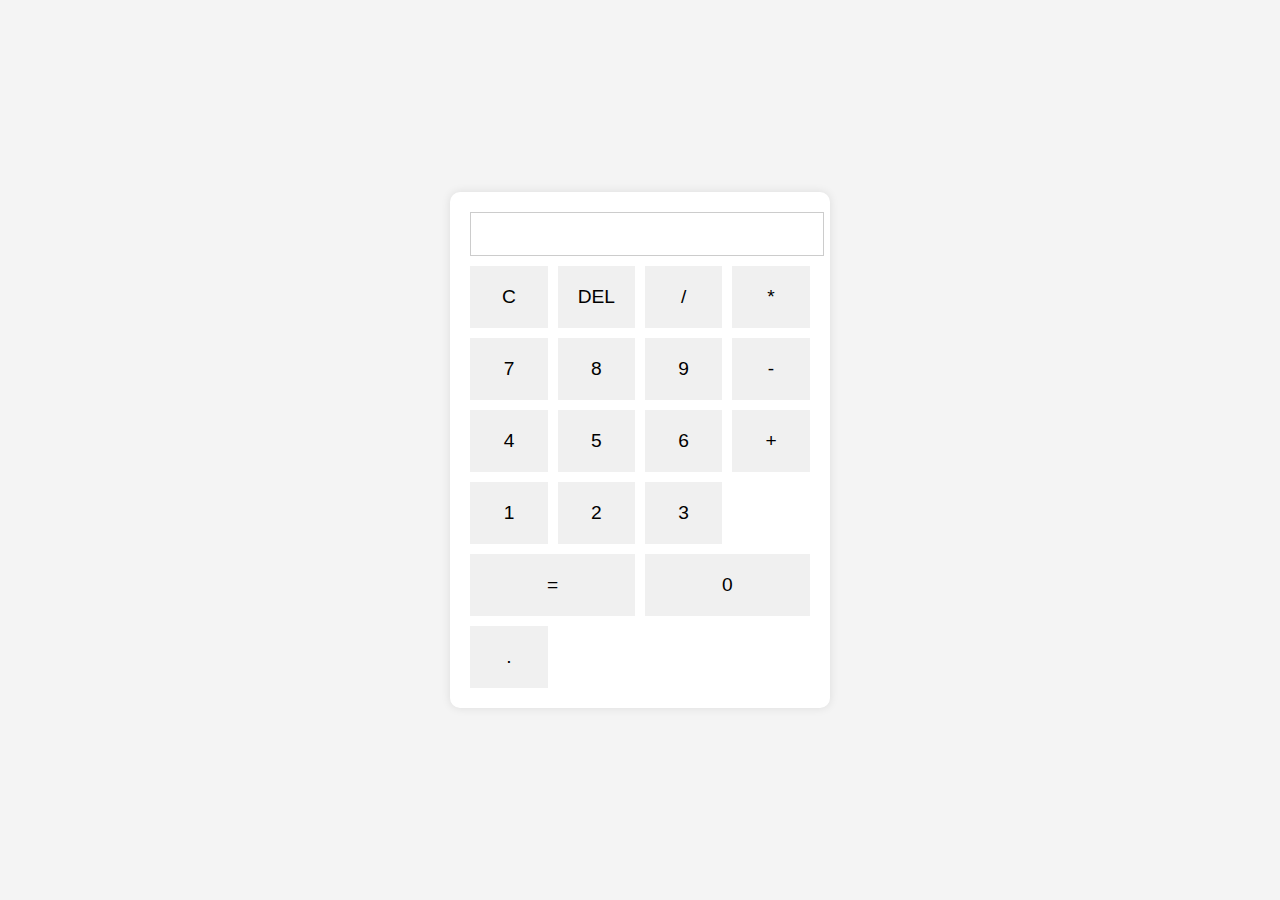
<file: Calculator/index.html>
<!DOCTYPE html>
<html lang="en">
<head>
    <meta charset="UTF-8">
    <meta name="viewport" content="width=device-width, initial-scale=1.0">
    <title>Simple Calculator</title>
    <link rel="stylesheet" href="style.css">
</head>
<body>
    <div class="calculator">
        <input type="text" id="display" readonly />
        <div class="buttons">
            <button onclick="clearDisplay()">C</button>
            <button onclick="deleteLast()">DEL</button>
            <button onclick="appendToDisplay('/')">/</button>
            <button onclick="appendToDisplay('*')">*</button>
            <button onclick="appendToDisplay('7')">7</button>
            <button onclick="appendToDisplay('8')">8</button>
            <button onclick="appendToDisplay('9')">9</button>
            <button onclick="appendToDisplay('-')">-</button>
            <button onclick="appendToDisplay('4')">4</button>
            <button onclick="appendToDisplay('5')">5</button>
            <button onclick="appendToDisplay('6')">6</button>
            <button onclick="appendToDisplay('+')">+</button>
            <button onclick="appendToDisplay('1')">1</button>
            <button onclick="appendToDisplay('2')">2</button>
            <button onclick="appendToDisplay('3')">3</button>
            <button onclick="calculate()">=</button>
            <button onclick="appendToDisplay('0')">0</button>
            <button onclick="appendToDisplay('.')">.</button>
        </div>
    </div>

    <script src="script.js"></script>
</body>
</html>
</file>
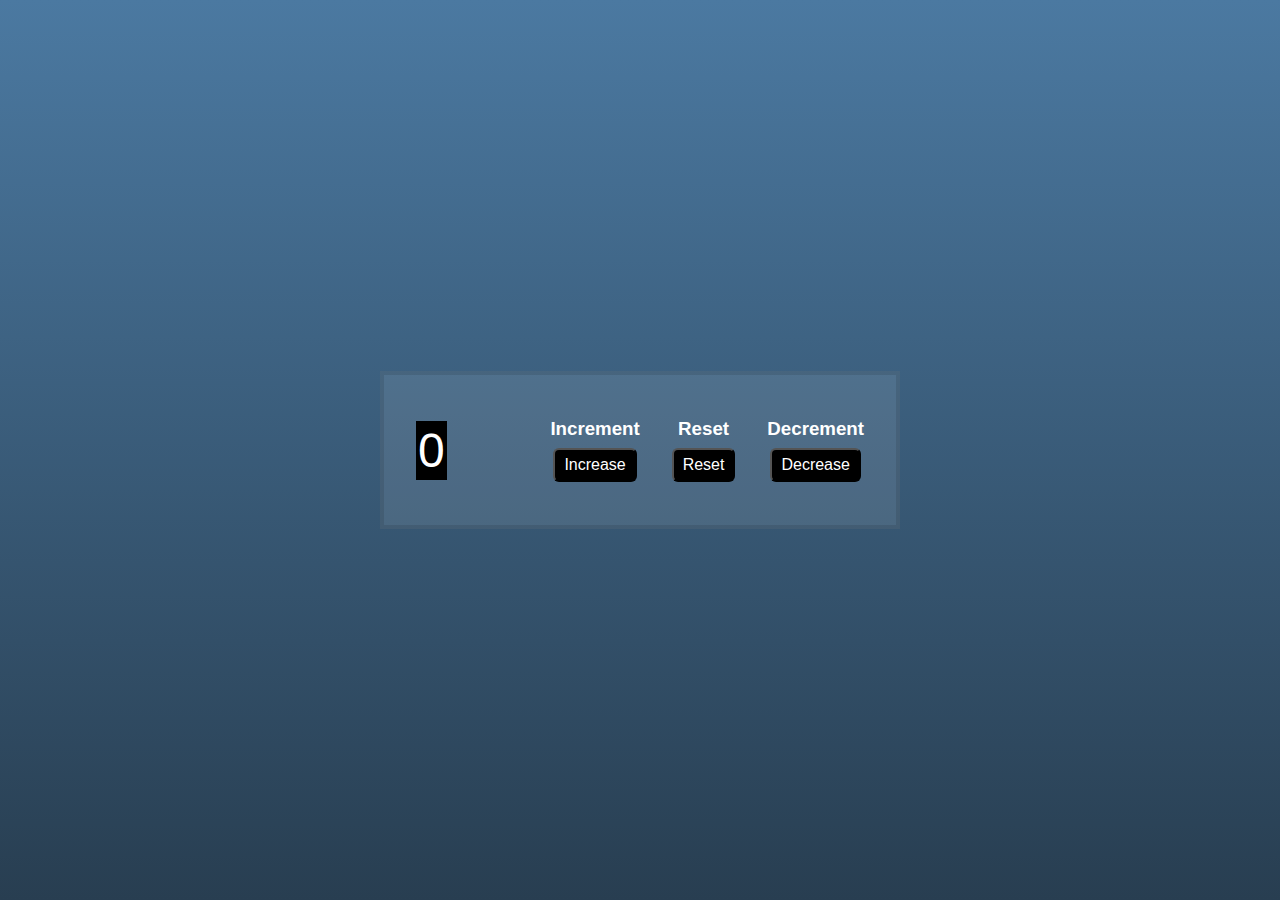
<file: Counter/index.html>
<!DOCTYPE html>
<html lang="en">
  <head>
    <meta charset="UTF-8" />
    <meta http-equiv="X-UA-Compatible" content="IE=edge" />
    <meta name="viewport" content="width=device-width, initial-scale=1.0" />
    <title>Document</title>
    <link rel="stylesheet" href="style.css" />
  </head>
  <body>
    <div class="container">
      <label id="countLabel">0</label><br />
      <div class="increment">
        <h3>Increment</h3>
        <button class="inc-btn">Increase</button>
      </div>
      <div class="reset">
        <h3>Reset</h3>
        <button class="reset-btn">Reset</button>
      </div>
      <div class="decrement">
        <h3>Decrement</h3>
        <button class="dec-btn">Decrease</button>
      </div>
    </div>
    <script src="script.js"></script>
  </body>
</html>
</file>
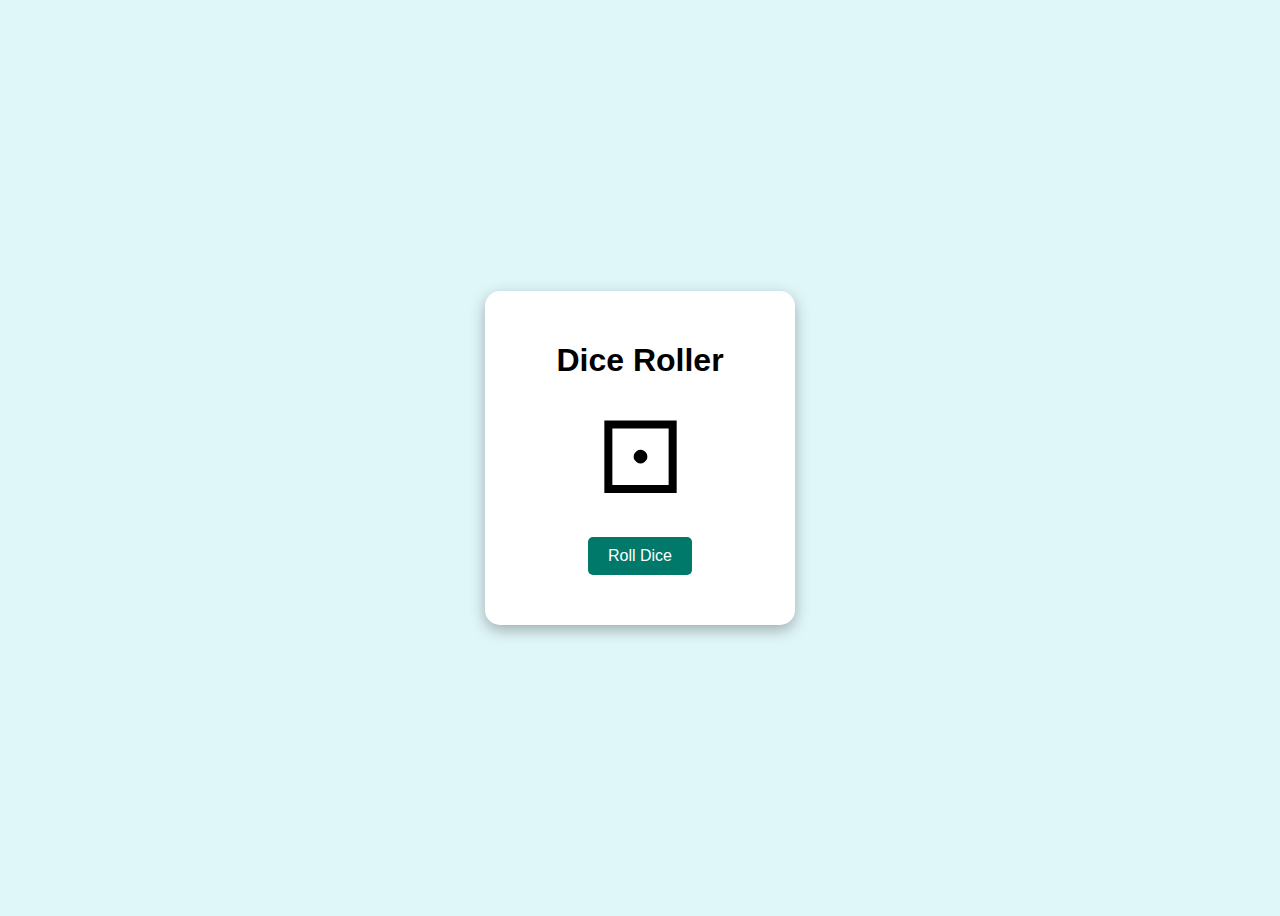
<file: Dice Roller/index.html>
<!DOCTYPE html>
<html lang="en">
<head>
    <meta charset="UTF-8">
    <meta name="viewport" content="width=device-width, initial-scale=1.0">
    <title>Simple Dice Roller</title>
    <link rel="stylesheet" href="style.css">
</head>
<body>
    <div class="dice-roller">
        <h1>Dice Roller</h1>
        <div id="dice">⚀</div>
        <button onclick="rollDice()">Roll Dice</button>
        <div id="result"></div>
    </div>

    <script src="script.js"></script>
</body>
</html>
</file>
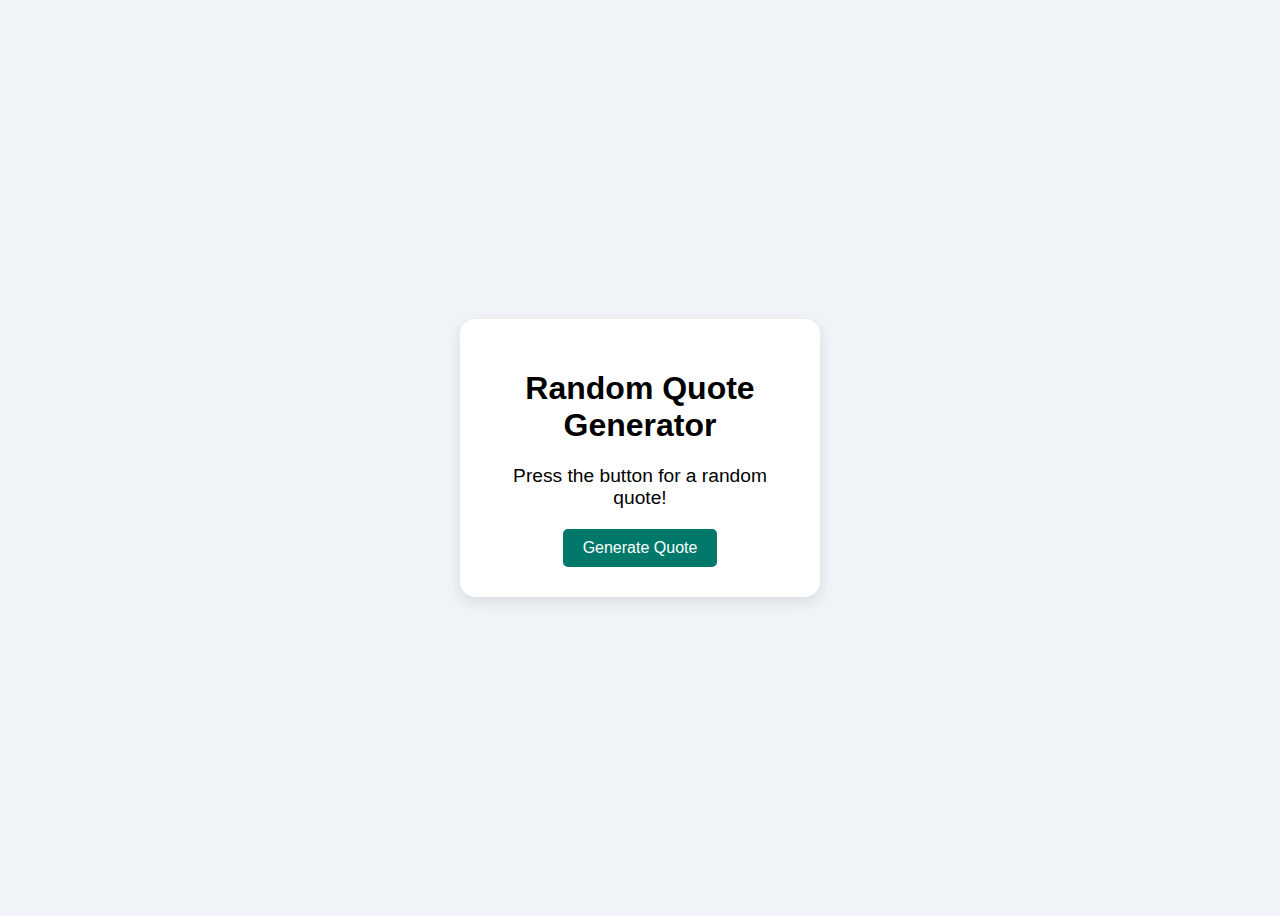
<file: Random Quote Generator/index.html>
<!DOCTYPE html>
<html lang="en">
<head>
    <meta charset="UTF-8">
    <meta name="viewport" content="width=device-width, initial-scale=1.0">
    <title>Random Quote generator</title>
    <link rel="stylesheet" href="style.css">
</head>
<body>
    <div class="quote-generator">
        <h1>Random Quote Generator</h1>
        <div id="quote" class="quote fade-in">Press the button for a random quote!</div>
        <button onclick="generateQuote()">Generate Quote</button>
    </div>

    <script src="script.js"></script>
</body>
</html>
</file>
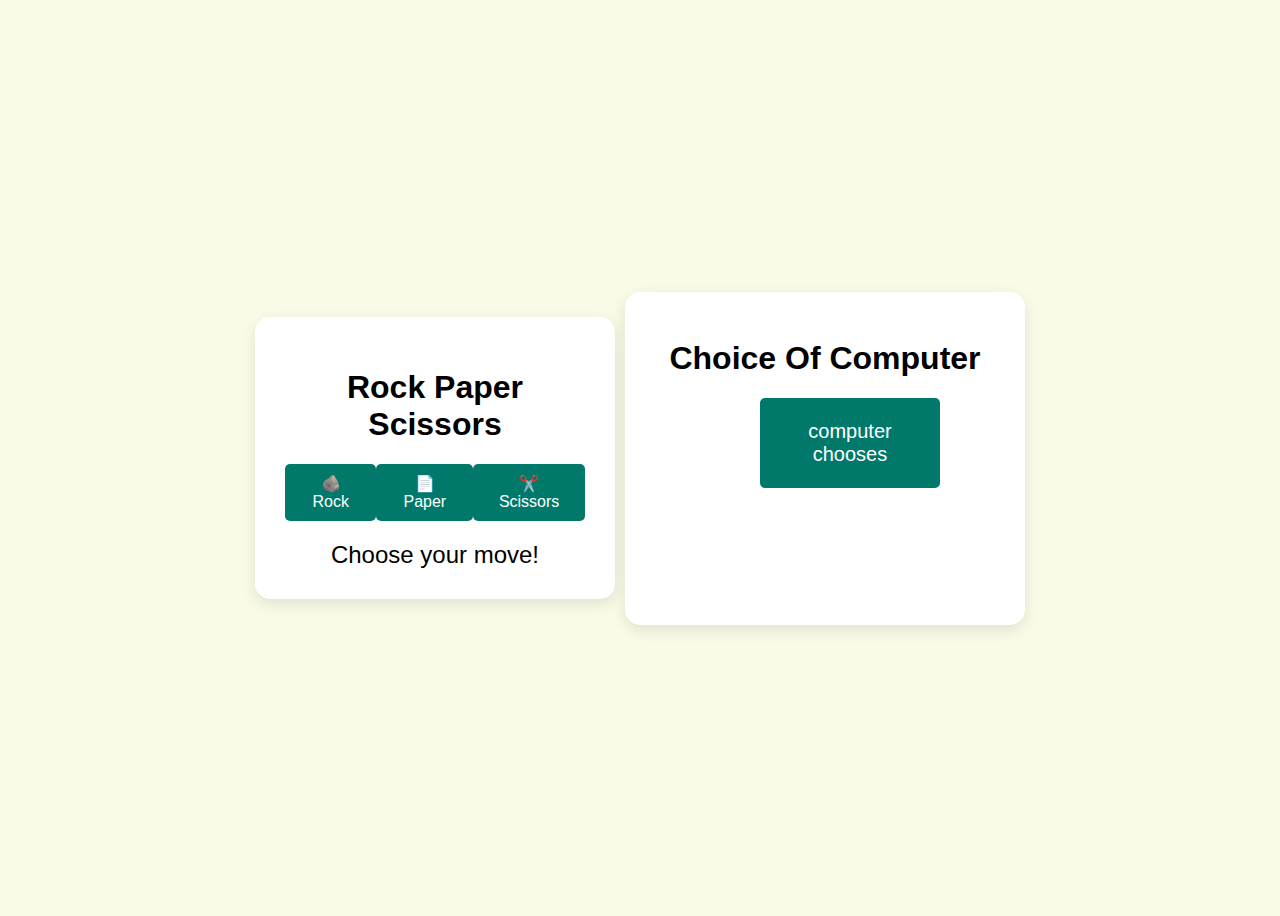
<file: Rock Paper Scissor/index.html>
<!DOCTYPE html>
<html lang="en">
<head>
    <meta charset="UTF-8">
    <meta name="viewport" content="width=device-width, initial-scale=1.0">
    <title>Rock Paper Scissors Game</title>
    <link rel="stylesheet" href="style.css">
</head>
<body>
    <div class="rps-game">
        <h1>Rock Paper Scissors</h1>
        <div id="choices">
            <button onclick="playGame('rock')">🪨 Rock</button>
            <button onclick="playGame('paper')">📄 Paper</button>
            <button onclick="playGame('scissors')">✂️ Scissors</button>
        </div>
        <div id="result">Choose your move!</div>
    </div>

    <div class="computer-container">
        <h1>Choice Of Computer</h1>
        <div class="computer-result"><button class="buttonn-text"> computer chooses</button> </div>
    </div>

    <script src="script.js"></script>
</body>
</html>
</file>
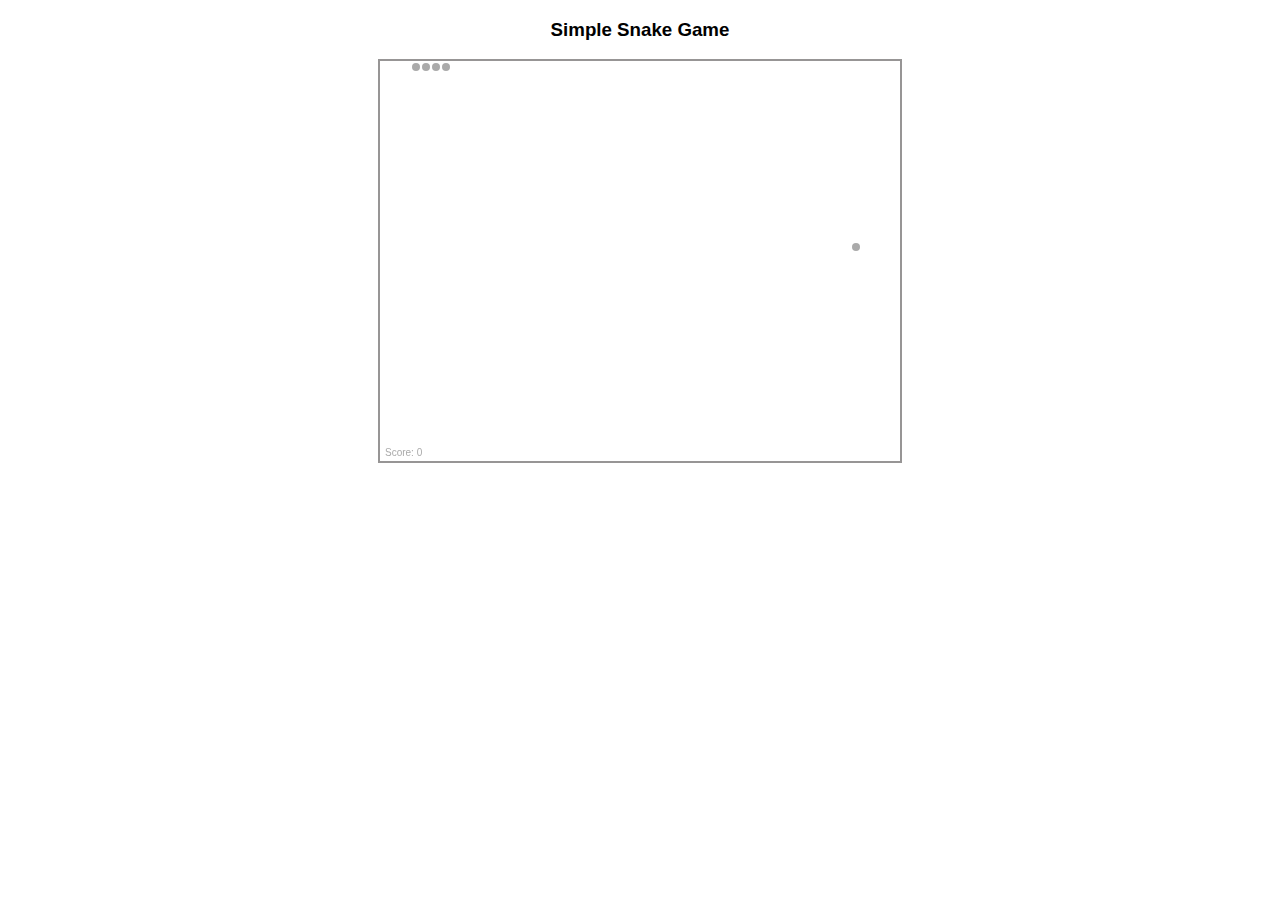
<file: snake-game/index.html>
<!DOCTYPE html>
<html lang="en" >
<head>
  <meta charset="UTF-8">
  <title>CodePen - Snake Game</title>
  <link rel="stylesheet" href="./style.css">

</head>
<body>
<!-- partial:index.partial.html -->
<h3>Simple Snake Game</h3>
<canvas id="stage" height="400" width="520"></canvas>
<!-- partial -->
  <script  src="./script.js"></script>

</body>
</html>
</file>
<file: Calculator/style.css>
body {
    font-family: Arial, sans-serif;
    display: flex;
    justify-content: center;
    align-items: center;
    height: 100vh;
    margin: 0;
    background-color: #f4f4f4;
}

.calculator {
    background-color: #fff;
    padding: 20px;
    border-radius: 10px;
    box-shadow: 0 0 10px rgba(0, 0, 0, 0.1);
    width: max-content;
}

#display {
    width: 100%;
    height: 40px;
    text-align: right;
    font-size: 1.5rem;
    margin-bottom: 10px;
    border: 1px solid #ccc;
    padding-right: 10px;
    /* Issue 1: The display allows more than just numbers */
    /* Solution: Add validation in JS */
}

.buttons {
    display: grid;
    grid-template-columns: repeat(4, 1fr);
    gap: 10px;
}

button {
    padding: 20px;
    font-size: 1.2rem;
    border: none;
    background-color: #f0f0f0;
    cursor: pointer;
}

button:active {
    background-color: #ccc;
}

button:nth-child(16) {
    grid-column: span 2;
    /* Issue 2: '=' button should take up two columns */
    /* Fix: Adjust the grid correctly */
}

button:nth-child(17) {
    grid-column: span 2;
}
</file>
<file: Counter/style.css>
* {
  margin: 0;
  padding: 0;
  font-family: sans-serif, "Courier New", Courier, monospace;
}

body {
  display: flex;
  justify-content: center;
  align-items: center;
  height: 100vh;
  text-align: center;
  background: linear-gradient(to bottom, #4b79a1, #283e51);
  /* Replace 'pic.jpg' with a gradient background. */
}

.container {
  background: rgba(255, 255, 255, 0.1);
  /* Use a semi-transparent background color for better readability. */
  height: 150px;
  width: 40%;
  display: flex;
  justify-content: space-evenly;
  align-items: center;
  border: 4px solid rgba(0, 0, 0, 0.1);
}

#countLabel {
  color: #fff;
  font-size: 3rem;
  margin-right: 40px;
  border: 2px solid black;
  background-color: black;
}

.increment,
.reset,
.decrement {
  font-size: 1rem;
  color: #fff;
}

.inc-btn,
.reset-btn,
.dec-btn {
  background-color: black;
  color: white;
  font-size: 1rem;
  padding: 6px 9px;
  margin-top: 8px;
  border-radius: 6px;
  cursor: pointer; /* Add cursor pointer to indicate interactivity. */
}

.inc-btn:hover,
.dec-btn:hover,
.reset-btn:hover {
  background-color: white;
  color: black;
}
</file>
<file: Dice Roller/style.css>
body {
    font-family: 'Segoe UI', Tahoma, Geneva, Verdana, sans-serif;
    background-color: #e0f7fa;
    display: flex;
    justify-content: center;
    align-items: center;
    height: 100vh;
}

.dice-roller {
    background-color: #ffffff;
    padding: 30px;
    border-radius: 15px;
    box-shadow: 0 5px 15px rgba(0,0,0,0.3);
    text-align: center;
    width: 250px;
}

#dice {
    font-size: 100px;
    margin-bottom: 20px;
    /* Issue 1: The dice icon doesn't change based on the roll */
}

button {
    padding: 10px 20px;
    font-size: 1rem;
    border: none;
    border-radius: 5px;
    background-color: #00796b;
    color: white;
    cursor: pointer;
}

button:hover {
    background-color: #004d40;
}

#result {
    margin-top: 20px;
    font-size: 1.5rem;
    /* Issue 2: Result text color is same as background, making it invisible */
    color: #000000;
}



button:hover {
    background-color: #3498db;
}

@keyframes dice-roll {
    0% {
        transform: rotate(0);
    }
    100% {
        transform: rotate(360deg);
    }
}

.rolling {
    animation: dice-roll 1s ease-out;
}
</file>
<file: Random Quote Generator/style.css>
body {
    font-family: 'Segoe UI', Tahoma, Geneva, Verdana, sans-serif;
    background-color: #f0f4f8;
    display: flex;
    justify-content: center;
    align-items: center;
    height: 100vh;
}

.quote-generator {
    background-color: white;
    padding: 30px;
    border-radius: 15px;
    box-shadow: 0 5px 15px rgba(0,0,0,0.1);
    text-align: center;
    width: 300px;
}

#quote {
    font-size: 1.2rem;
    margin-bottom: 20px;
    /* Issue 1: Quotes get too long and overflow the container */
    /* Solution: Ensure text wraps properly or adjust font size */
}

button {
    padding: 10px 20px;
    font-size: 1rem;
    border: none;
    border-radius: 5px;
    background-color: #00796b;
    color: white;
    cursor: pointer;
}

button:hover {
    background-color: #004d40;
}

/* Issue 2: Page doesn't look good on small screens */
/* Solution: Make layout responsive */
</file>
<file: Rock Paper Scissor/style.css>
body {
    font-family: 'Segoe UI', Tahoma, Geneva, Verdana, sans-serif;
    background-color: #f9fbe7;
    display: flex;
    justify-content: center;
    align-items: center;
    height: 100vh;
}

.rps-game {
    background-color: white;
    padding: 30px;
    border-radius: 15px;
    box-shadow: 0 5px 15px rgba(0,0,0,0.1);
    text-align: center;
    width: 300px;
}

#choices {
    display: flex;
    justify-content: space-around;
    margin-bottom: 20px;
}

button {
    padding: 10px 20px;
    font-size: 1rem;
    border: none;
    border-radius: 5px;
    background-color: #00796b;
    color: white;
    cursor: pointer;
}

button:hover {
    background-color: #004d40;
}

#result {
    margin-top: 20px;
    font-size: 1.5rem;
    /* Issue 1: Result text stays static after the game, not indicating the winner */
    /* Solution: Update result text based on the winner */
}

.computer-container{
    background-color: white;
    margin-left: 10px;
    border-radius: 15px;
    box-shadow: 0 5px 15px rgba(0,0,0,0.1);
    width: 400px;
    height:37vh;

}

.computer-container h1{
    display: flex;
    justify-content: center;
    text-align: center;
    padding-top: 27px;
}

.computer-container button{
    margin-left: 15vh;
    width:20vh;
    height: 10vh;
    font-size: 20px;
}
</file>
<file: snake-game/style.css>
body {
  text-align:center;
  font-family: helvetica;
}
canvas {
  border: 2px solid rgb(151, 149, 149);
}
</file>
